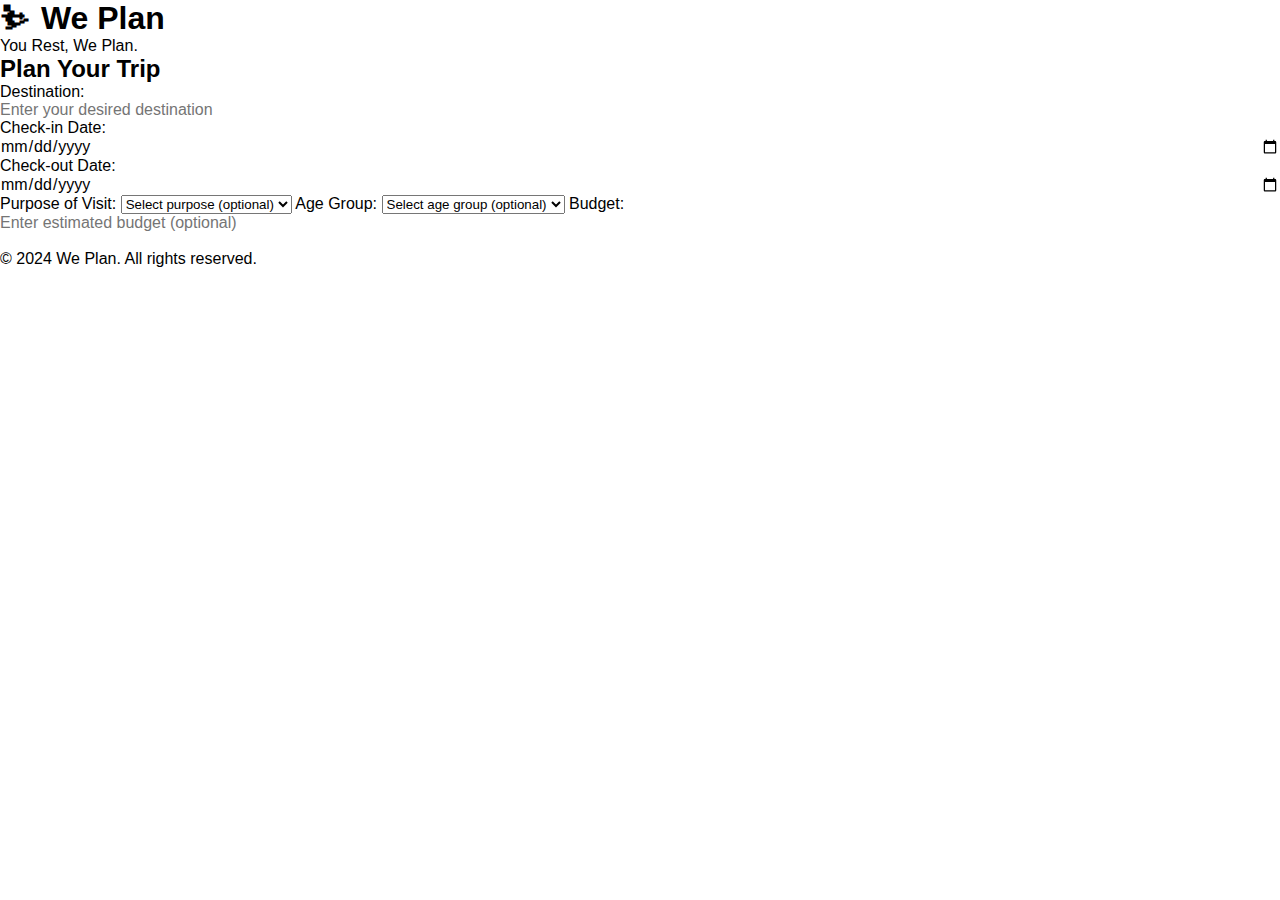
<file: data.html>
<!DOCTYPE html>
<html lang="en">
<head>
    <meta charset="UTF-8">
    <meta name="viewport" content="width=device-width, initial-scale=1.0">
    <title>We Plan - We Plan you rest</title>
    <link rel="stylesheet" href="style.css">
    <script src="https://code.jquery.com/jquery-3.6.0.min.js"></script>
    <script src="script.js"></script>
</head>
<body>
    <header>
        <h1> &#9975 We Plan</h1>
        <p>You Rest, We Plan. </p>
    </header>
    <main>
        <div class="form-container">
            <h2>Plan Your Trip</h2>
            <form id="tour-planner-form">
                <label for="destination">Destination:</label>
                <input type="text" id="destination" name="destination" list="destinations" placeholder="Enter your desired destination" autocomplete="off" required>
                <datalist id="destinations">
                </datalist>
                <label for="check-in">Check-in Date:</label>
                <input type="date" id="check-in" name="check-in" required>
                <label for="check-out">Check-out Date:</label>
                <input type="date" id="check-out" name="check-out" required>
                <label for="purpose">Purpose of Visit:</label>
                <select id="purpose" name="purpose">
                    <option value="">Select purpose (optional)</option>
                    <option value="adventure">Adventure</option>
                    <option value="relaxation">Relaxation</option>
                    <option value="culture">Cultural Immersion</option>
                    <option value="family">Family Fun</option>
                    <option value="romance">Romance</option>
                    <option value="other">Other</option>
                </select>
                <label for="age-group">Age Group:</label>
                <select id="age-group" name="age-group">
                    <option value="">Select age group (optional)</option>
                    <option value="0-12">0-12 years</option>
                    <option value="13-18">13-18 years</option>
                    <option value="19-30">19-30 years</option>
                    <option value="31-50">31-50 years</option>
                    <option value="50+">50+ years</option>
                </select>
                <label for="budget">Budget:</label>
                <input type="number" id="budget" name="budget" min="0" placeholder="Enter estimated budget (optional)">
                <button type="submit"><a href="ks1.html" style="text-decoration: none; color: white;">Plan My Trip!</a> </button>
            </form>
            <div id="loading-message" style="display: none;">
                <p>Searching for the perfect itinerary...</p>
            </div>
            <div id="results-container" style="display: none;"></div>
        </div>
    </main>
    <footer>
        <p>&copy; 2024 We Plan. All rights reserved.</p>
    </footer>
</body>
</html>
</file>
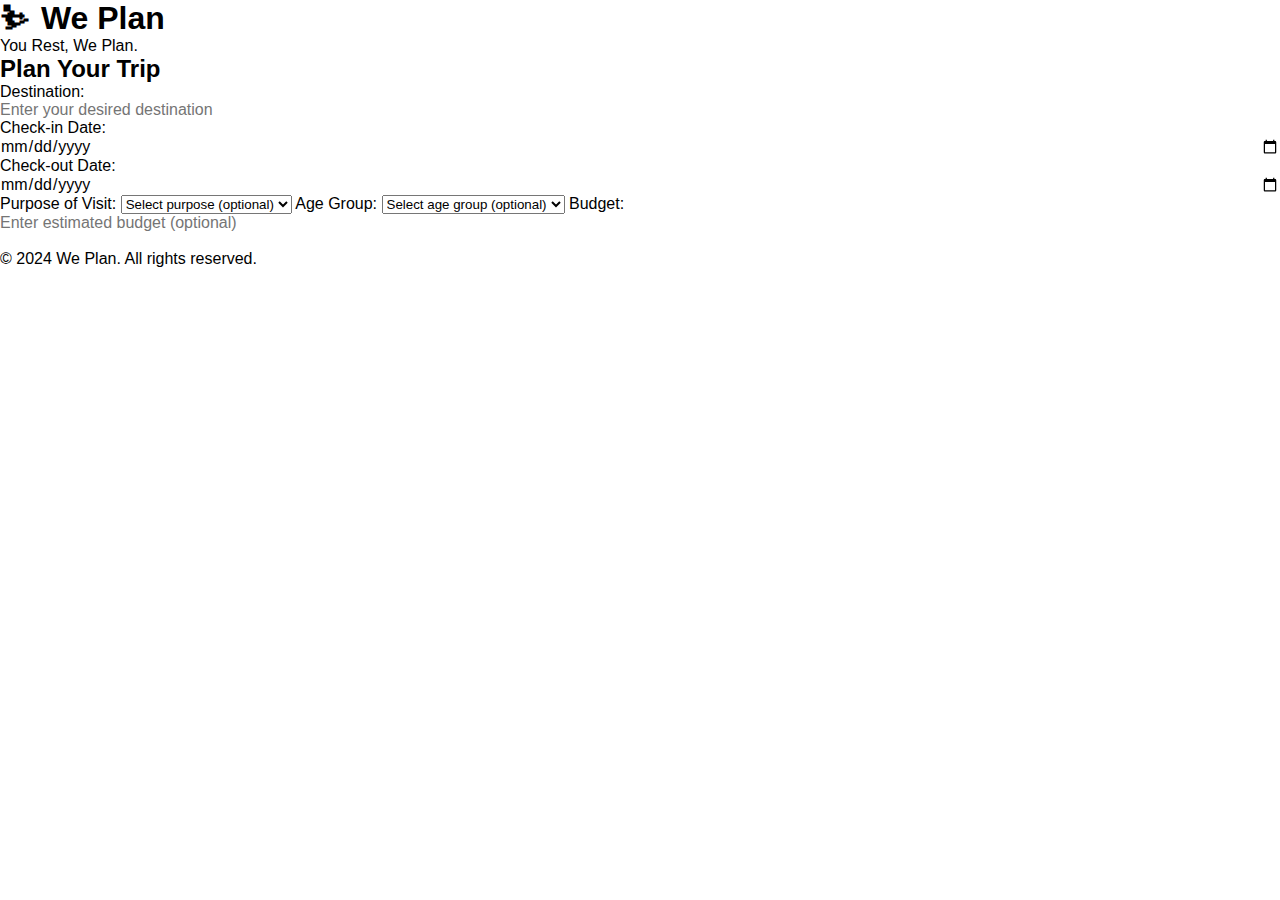
<file: data2.html>
<!DOCTYPE html>
<html lang="en">
<head>
    <meta charset="UTF-8">
    <meta name="viewport" content="width=device-width, initial-scale=1.0">
    <title>We Plan - We Plan you rest</title>
    <link rel="stylesheet" href="style.css">
    <script src="https://code.jquery.com/jquery-3.6.0.min.js"></script>
    <script src="script.js"></script>
</head>
<body>
    <header>
        <h1> &#9975 We Plan</h1>
        <p>You Rest, We Plan. </p>
    </header>
    <main>
        <div class="form-container">
            <h2>Plan Your Trip</h2>
            <form id="tour-planner-form">
                <label for="destination">Destination:</label>
                <input type="text" id="destination" name="destination" list="destinations" placeholder="Enter your desired destination" autocomplete="off" required>
                <datalist id="destinations">
                </datalist>
                <label for="check-in">Check-in Date:</label>
                <input type="date" id="check-in" name="check-in" required>
                <label for="check-out">Check-out Date:</label>
                <input type="date" id="check-out" name="check-out" required>
                <label for="purpose">Purpose of Visit:</label>
                <select id="purpose" name="purpose">
                    <option value="">Select purpose (optional)</option>
                    <option value="adventure">Adventure</option>
                    <option value="relaxation">Relaxation</option>
                    <option value="culture">Cultural Immersion</option>
                    <option value="family">Family Fun</option>
                    <option value="romance">Romance</option>
                    <option value="other">Other</option>
                </select>
                <label for="age-group">Age Group:</label>
                <select id="age-group" name="age-group">
                    <option value="">Select age group (optional)</option>
                    <option value="0-12">0-12 years</option>
                    <option value="13-18">13-18 years</option>
                    <option value="19-30">19-30 years</option>
                    <option value="31-50">31-50 years</option>
                    <option value="50+">50+ years</option>
                </select>
                <label for="budget">Budget:</label>
                <input type="number" id="budget" name="budget" min="0" placeholder="Enter estimated budget (optional)">
                <button type="submit"><a href="ks3.html" style="text-decoration: none; color: white;">Plan My Trip!</a> </button>
            </form>
            <div id="loading-message" style="display: none;">
                <p>Searching for the perfect itinerary...</p>
            </div>
            <div id="results-container" style="display: none;"></div>
        </div>
    </main>
    <footer>
        <p>&copy; 2024 We Plan. All rights reserved.</p>
    </footer>
</body>
</html>
</file>
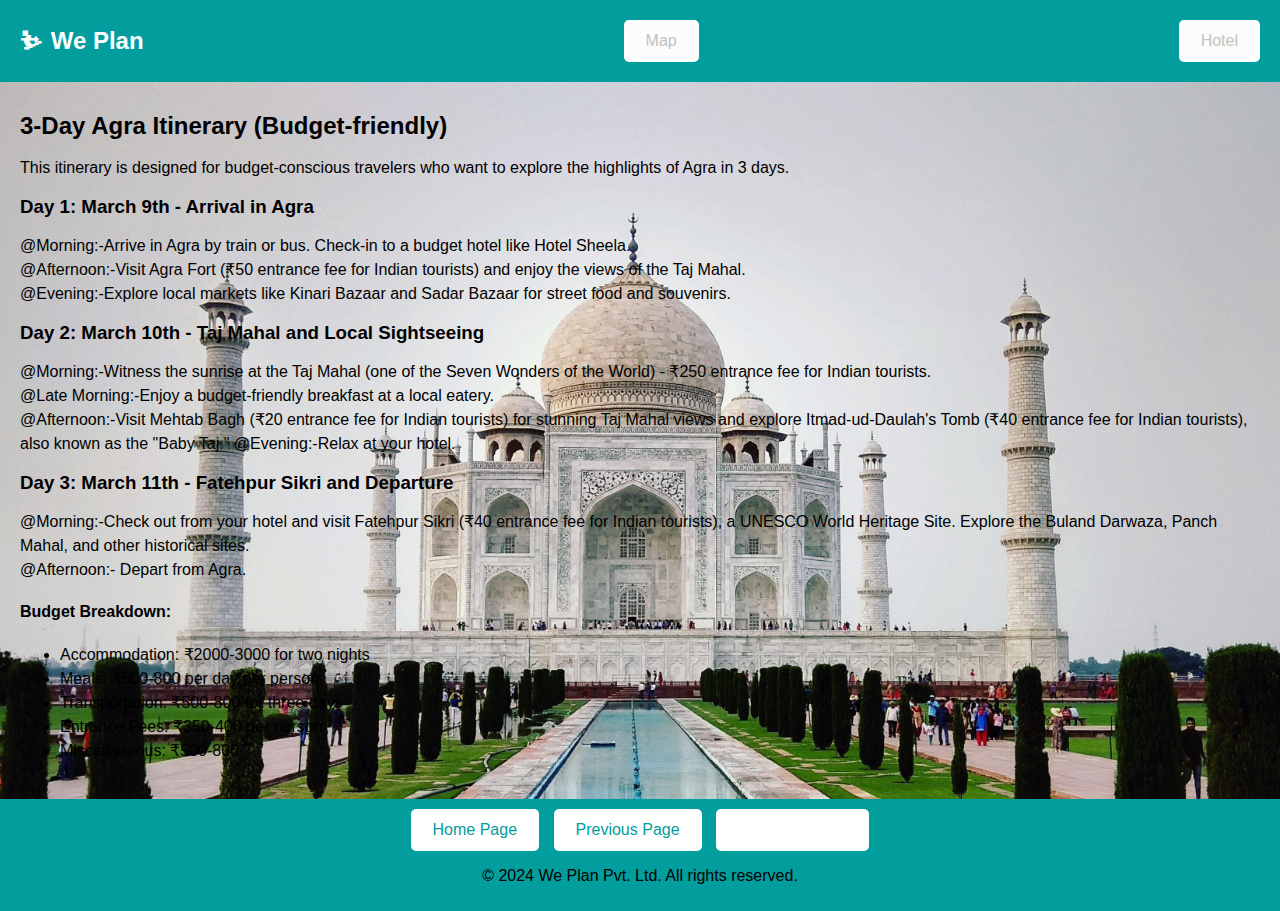
<file: ks1.html>
<!DOCTYPE html>
<html lang="en">
<head>
  <meta charset="UTF-8">
  <meta name="viewport" content="width=device-width, initial-scale=1.0">
  <title>3-Day Agra Itinerary</title>
  <link rel="stylesheet" href="agrapage.css">
</head>
<body>
  <header>
    <h1> &#9975 We Plan</h1>
    <button> <a href="https://maps.app.goo.gl/ymU7CKfPtandWhLM7" style="text-decoration: none; color:  hwb(180 98% 31%);">Map</a></button>
    <button> <a href="https://www.google.com/maps/search/Hotels/@27.1840028,77.9904697,14z/data=!3m1!4b1?entry=ttu" style="text-decoration: none; color: hwb(180 98% 31%);" >Hotel</a></button>
  </header>

  <main>
    <h2>3-Day Agra Itinerary (Budget-friendly)</h2>
    <p>This itinerary is designed for budget-conscious travelers who want to explore the highlights of Agra in 3 days.</p>

    <h3>Day 1: March 9th - Arrival in Agra</h3>
    <p>
      @Morning:-Arrive in Agra by train or bus. Check-in to a budget hotel like Hotel Sheela.
      <br>@Afternoon:-Visit Agra Fort (₹50 entrance fee for Indian tourists) and enjoy the views of the Taj Mahal.
      <br>@Evening:-Explore local markets like Kinari Bazaar and Sadar Bazaar for street food and souvenirs.
    </p>

    <h3>Day 2: March 10th - Taj Mahal and Local Sightseeing</h3>
    <p>
      @Morning:-Witness the sunrise at the Taj Mahal (one of the Seven Wonders of the World) - ₹250 entrance fee for Indian tourists. <br>
      @Late Morning:-Enjoy a budget-friendly breakfast at a local eatery. <br>
      @Afternoon:-Visit Mehtab Bagh (₹20 entrance fee for Indian tourists) for stunning Taj Mahal views and explore Itmad-ud-Daulah's Tomb (₹40 entrance fee for Indian tourists), also known as the "Baby Taj."
      @Evening:-Relax at your hotel.
    </p>

    <h3>Day 3: March 11th - Fatehpur Sikri and Departure</h3>
    <p>
      @Morning:-Check out from your hotel and visit Fatehpur Sikri (₹40 entrance fee for Indian tourists), a UNESCO World Heritage Site. Explore the Buland Darwaza, Panch Mahal, and other historical sites.
     <br> @Afternoon:- Depart from Agra.
    </p>

    <h4>Budget Breakdown:</h4>
    <ul>
      <li>Accommodation: ₹2000-3000 for two nights</li>
      <li>Meals: ₹500-800 per day per person</li>
      <li>Transportation: ₹500-800 for three days</li>
      <li>Entrance Fees: ₹350-400 per person</li>
      <li>Miscellaneous: ₹500-800</li>
    </ul>
  </main>

  <footer>
    <button>Home Page</button>
    <button>Previous Page</button>
    <button><a href="data2.html" style="text-decoration: none; color: white;">Next Response</a></button>
    <br>
    <p style="text-align: center;">&copy; 2024 We Plan Pvt. Ltd. All rights reserved.</p>
  </footer>
</body>
</html>
</file>
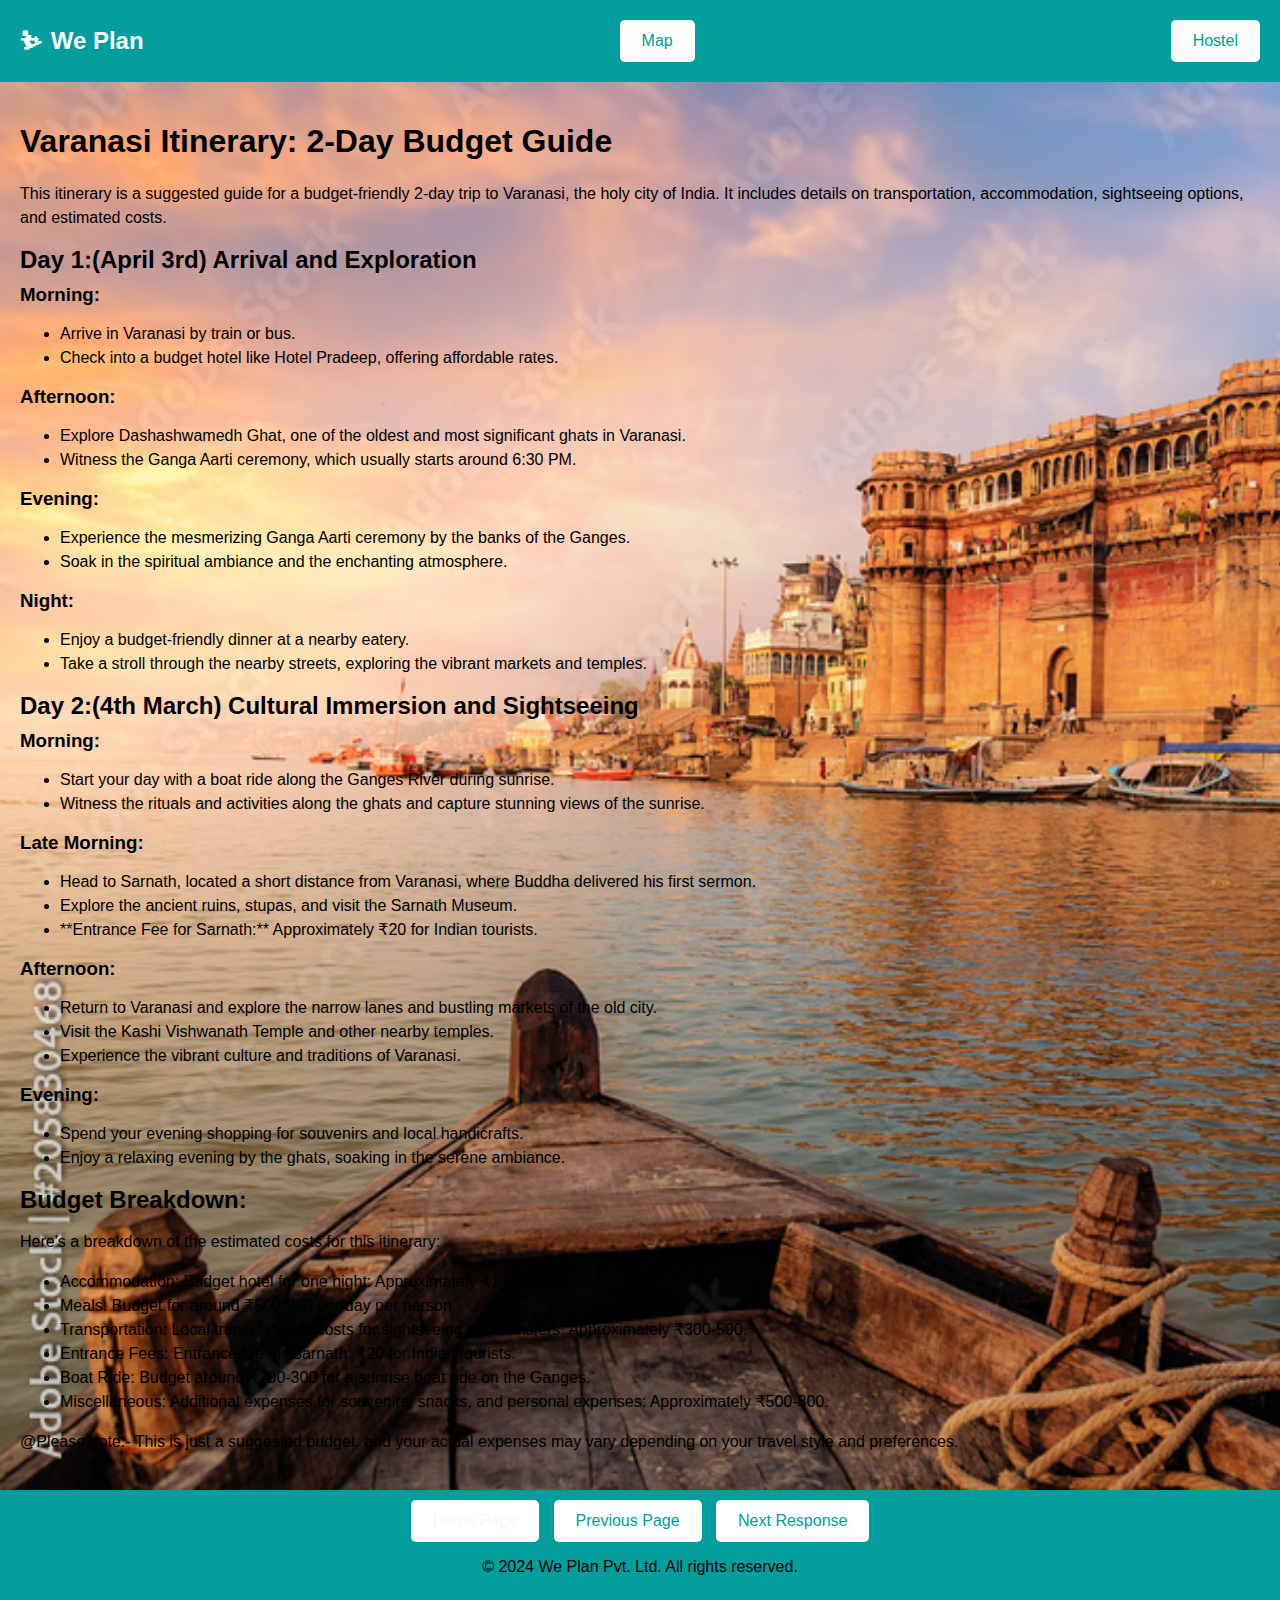
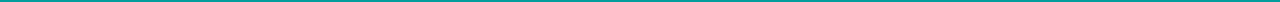
<file: ks3.html>
<!DOCTYPE html>
<html lang="en">
<head>
  <meta charset="UTF-8">
  <meta name="viewport" content="width=device-width, initial-scale=1.0">
  <title>2-Day varanasi Itinerary</title>
  <link rel="stylesheet" href="varanasi.css">
</head>
<body>
  <header>
    <h1> &#9975 We Plan</h1>
    <button>Map</button>
    <button>Hostel</button>
  </header>
  <main>

  <h1>Varanasi Itinerary: 2-Day Budget Guide</h1>

<p>This itinerary is a suggested guide for a budget-friendly 2-day trip to Varanasi, the holy city of India. It includes details on transportation, accommodation, sightseeing options, and estimated costs.</p>

<h2>Day 1:(April 3rd) Arrival and Exploration</h2>

<h3>Morning:</h3>
<ul>
  <li>Arrive in Varanasi by train or bus.</li>
  <li>Check into a budget hotel like Hotel Pradeep, offering affordable rates.</li>
</ul>

<h3>Afternoon:</h3>
<ul>
  <li>Explore Dashashwamedh Ghat, one of the oldest and most significant ghats in Varanasi.</li>
  <li>Witness the Ganga Aarti ceremony, which usually starts around 6:30 PM.</li>
</ul>

<h3>Evening:</h3>
<ul>
  <li>Experience the mesmerizing Ganga Aarti ceremony by the banks of the Ganges.</li>
  <li>Soak in the spiritual ambiance and the enchanting atmosphere.</li>
</ul>

<h3>Night:</h3>
<ul>
  <li>Enjoy a budget-friendly dinner at a nearby eatery.</li>
  <li>Take a stroll through the nearby streets, exploring the vibrant markets and temples.</li>
</ul>

<h2>Day 2:(4th March) Cultural Immersion and Sightseeing</h2>

<h3>Morning:</h3>
<ul>
  <li>Start your day with a boat ride along the Ganges River during sunrise.</li>
  <li>Witness the rituals and activities along the ghats and capture stunning views of the sunrise.</li>
</ul>

<h3>Late Morning:</h3>
<ul>
  <li>Head to Sarnath, located a short distance from Varanasi, where Buddha delivered his first sermon.</li>
  <li>Explore the ancient ruins, stupas, and visit the Sarnath Museum.</li>
  <li>**Entrance Fee for Sarnath:** Approximately ₹20 for Indian tourists.</li>
</ul>

<h3>Afternoon:</h3>
<ul>
  <li>Return to Varanasi and explore the narrow lanes and bustling markets of the old city.</li>
  <li>Visit the Kashi Vishwanath Temple and other nearby temples.</li>
  <li>Experience the vibrant culture and traditions of Varanasi.</li>
</ul>

<h3>Evening:</h3>
<ul>
  <li>Spend your evening shopping for souvenirs and local handicrafts.</li>
  <li>Enjoy a relaxing evening by the ghats, soaking in the serene ambiance.</li>
</ul>

<h2>Budget Breakdown:</h2>

<p>Here's a breakdown of the estimated costs for this itinerary:</p>
<ul>
  <li>Accommodation: Budget hotel for one night: Approximately ₹1500-2000.</li>
  <li>Meals: Budget for around ₹500-700 per day per person.</li>
  <li>Transportation: Local transportation costs for sightseeing and transfers: Approximately ₹300-500.</li>
  <li>Entrance Fees: Entrance fee for Sarnath: ₹20 for Indian tourists.</li>
  <li>Boat Ride: Budget around ₹200-300 for a sunrise boat ride on the Ganges.</li>
  <li>Miscellaneous: Additional expenses for souvenirs, snacks, and personal expenses: Approximately ₹500-800.</li>
</ul>

<p>@Please note:- This is just a suggested budget, and your actual expenses may vary depending on your travel style and preferences.</p>

</main>
  <footer>
    <button><a href="index.html" style="text-decoration: none; color: hsl(0, 8%, 97%);">Home Page</a></button>
    <button>Previous Page</button>
    <button>Next Response</button>
    <br>
    <p style="text-align: center;">&copy; 2024 We Plan Pvt. Ltd. All rights reserved.</p>
  </footer>
</body>
</html>
</file>
<file: style.css>
/*-----------------------------------*\
  #style.css
\*-----------------------------------*/

/**
 * copyright 2024 We plan
 */





/*-----------------------------------*\
  #CUSTOM PROPERTY
\*-----------------------------------*/

:root {

  /**
   * colors
   */

  --battleship-gray: hsl(0, 0%, 53%);
  --viridian-green: hsl(180, 98%, 31%);
  --silver-chalice: hsl(0, 0%, 69%);
  --mikado-yellow: hsl(47, 98%, 50%);
  --granite-gray: hsl(0, 0%, 40%);
  --independence: hsl(219, 20%, 32%);
  --spanish-gray: hsl(0, 0%, 61%);
  --oxford-blue: hsl(222, 46%, 17%);
  --black-coral: hsl(223, 8%, 44%);
  --eerie-black: hsl(210, 11%, 15%);
  --light-gray: hsl(0, 0%, 80%);
  --white-2: hsl(0, 0%, 98%);
  --white-1: hsl(0, 0%, 100%);
  --black: hsl(0, 0%, 0%);
  --jet: hsl(0, 0%, 20%);

  /**
   * typography
   */

  --ff-abril-fatface: 'Abril Fatface', cursive;
  --ff-comforter-brush: 'Comforter Brush', cursive;
  --ff-heebo: 'Heebo', sans-serif;

  --fs-1: 3.4rem;
  --fs-2: 3.2rem;
  --fs-3: 3rem;
  --fs-4: 2.4rem;
  --fs-5: 1.8rem;
  --fs-6: 1.7rem;
  --fs-7: 1.4rem;
  --fs-8: 1.2rem;

  --fw-400: 400;
  --fw-500: 500;
  --fw-600: 600;
  --fw-700: 700;

  /**
   * border radius
   */

  --radius-6: 6px;

  /**
   * spacing
   */

  --section-padding: 40px;

  /**
   * transition
   */

  --transition-1: 0.15s ease;
  --transition-2: 0.35s ease;
  --cubic-out: cubic-bezier(0.33, 0.85, 0.56, 1.02);

}





/*-----------------------------------*\
  #RESET
\*-----------------------------------*/

*,
*::before,
*::after {
  margin: 0;
  padding: 0;
  box-sizing: border-box;
}

li { list-style: none; }

a { text-decoration: none; }

a,
img,
span,
input,
button,
ion-icon { display: block; }

input,
button {
  border: none;
  background: none;
  font: inherit;
}

button { cursor: pointer; }

input { width: 100%; }

img { height: auto; }

address { font-style: normal; }

:focus-visible { outline-offset: 5px; }

html {
  font-family: var(--ff-heebo);
  font-size: 10px;
  scroll-behavior: smooth;
}

body {
  background: var(--white-1);
  font-size: 1.6rem;
}

::-webkit-scrollbar { width: 10px; }

::-webkit-scrollbar-track { background: hsl(0, 0%, 95%); }

::-webkit-scrollbar-thumb { background: hsl(0, 0%, 80%); }

::-webkit-scrollbar-thumb:hover { background: hsl(0, 0%, 70%); }





/*-----------------------------------*\
  #REUSED STYLE
\*-----------------------------------*/

.container { padding-inline: 15px; }

.btn {
  background: var(--background, var(--white-1));
  color: var(--color, var(--viridian-green));
  font-weight: var(--fw-700);
  width: max-content;
  padding: 10px 25px;
  border: 2px solid var(--border-color, var(--white-1));
  border-radius: var(--radius-6);
}

.btn-secondary:is(:hover, :focus) {
  --background: transparent;
  --color: var(--white-1);
}

.btn-primary {
  --background: var(--viridian-green);
  --color: var(--white-1);
  --border-color: var(--viridian-green);
}

.btn-primary:is(:hover, :focus) {
  --background: transparent;
  --color: var(--viridian-green);
}

.btn-outline {
  --color: var(--oxford-blue);
  --border-color: var(--silver-chalice);
}

.btn-outline:is(:hover, :focus) {
  --color: var(--viridian-green);
  --border-color: var(--viridian-green);
}

.section { padding-block: var(--section-padding); }

.section-subtitle {
  font-family: var(--ff-comforter-brush);
  color: var(--mikado-yellow);
  font-size: var(--fs-3);
}

.w-100 { width: 100%; }

.h2 {
  color: var(--jet);
  font-size: var(--fs-3);
  font-weight: var(--fw-500);
}

.h3 {
  font-size: var(--fs-4);
  font-weight: var(--fw-400);
}

.section-title { font-family: var(--ff-abril-fatface); }

.img-cover {
  width: 100%;
  height: 100%;
  object-fit: cover;
}

.card-banner { background: var(--silver-chalice); }

:is(.popular, .blog) .section-subtitle {
  text-align: center;
  margin-bottom: 10px;
}

:is(.popular, .blog) .section-title {
  text-align: center;
  margin-bottom: 50px;
}

.popular-list,
.blog-list {
  display: grid;
  gap: 30px;
}

.popular-card,
.blog-card {
  box-shadow: 0 10px 30px hsla(0, 0%, 0%, 0.1);
  border-radius: var(--radius-6);
  overflow: hidden;
}

:is(.popular, .blog) .card-banner { position: relative; }

.card-badge {
  position: absolute;
  top: 10px;
  left: 10px;
  background: var(--mikado-yellow);
  color: var(--white-1);
  padding: 14px 10px;
  border-radius: var(--radius-6);
}

.card-badge ion-icon {
  --ionicon-stroke-width: 60px;
  font-size: 20px;
  margin-inline: auto;
}

.card-badge time { font-weight: var(--fw-700); }

:is(.popular, .blog) .card-content { padding: 30px 15px; }

.card-wrapper {
  display: flex;
  justify-content: flex-start;
  align-items: center;
  gap: 20px;
}

:is(.popular, .blog) .card-title {
  color: var(--granite-gray);
  font-size: var(--fs-5);
  margin-block: 20px;
}

:is(.popular, .blog) .card-title > a { color: inherit; }

:is(.popular, .blog) .card-title > a:is(:hover, :focus) { color: var(--viridian-green); }





/*-----------------------------------*\
  #HEADER
\*-----------------------------------*/

.header {
  background: var(--viridian-green);
  padding-block: 20px;
  height: 88px;
  overflow: hidden;
  transition: 0.25s var(--cubic-out);
}

.header.active {
  height: 425px;
  transition-duration: 0.35s;
}

.header .container {
  display: flex;
  flex-wrap: wrap;
  justify-content: space-between;
  align-items: center;
}

.logo {
  color: var(--white-1);
  font-size: var(--fs-2);
  font-weight: var(--fw-600);
}

.nav-toggle-btn.active .open,
.nav-toggle-btn .close { display: none; }

.nav-toggle-btn .open,
.nav-toggle-btn.active .close { display: block; }

.nav-toggle-btn ion-icon {
  color: var(--white-1);
  font-size: 35px;
  --ionicon-stroke-width: 40px;
}

.navbar {
  width: 100%;
  padding: 20px 10px;
  opacity: 0;
  visibility: hidden;
  transition: var(--transition-1);
}

.header.active .navbar {
  opacity: 1;
  visibility: visible;
}

.navbar-list { margin-bottom: 15px; }

.navbar-link {
  color: var(--white-1);
  font-size: var(--fs-5);
  font-weight: var(--fw-500);
  padding-block: 10px 0;
  border-bottom: 2px solid transparent;
  width: max-content;
}

.navbar-link:is(:hover, :focus) { border-color: var(--white-1); }





/*-----------------------------------*\
  #HERO
\*-----------------------------------*/

.shape { display: none; }

.hero {
  background-repeat: no-repeat, no-repeat;
  background-position: bottom left, top right;
}

.hero-content { margin-bottom: 50px; }

.hero .section-subtitle { margin-bottom: 15px; }

.hero-title {
  color: var(--oxford-blue);
  font-size: var(--fs-1);
  font-family: var(--ff-abril-fatface);
  font-weight: var(--fw-500);
  line-height: 1.2;
  max-width: 11ch;
  margin-bottom: 15px;
}

.hero-text {
  color: var(--black-coral);
  font-size: var(--fs-7);
  line-height: 1.7;
  margin-bottom: 15px;
}

.btn-group {
  display: flex;
  flex-wrap: wrap;
  gap: 15px;
}





/*-----------------------------------*\
  #DESTINATION
\*-----------------------------------*/

.destination .section-subtitle {
  text-align: center;
  margin-bottom: 15px;
}

.destination .section-title {
  text-align: center;
  margin-bottom: 60px;
}

.destination-list {
  display: flex;
  flex-wrap: wrap;
  gap: 30px;
}

.destination-card {
  position: relative;
  border-radius: var(--radius-6);
  overflow: hidden;
}

.destination-card::after {
  content: "";
  position: absolute;
  inset: 0;
  background: linear-gradient(hsla(222, 46%, 17%, 0), hsla(222, 46%, 17%, 0.7));
}

.destination-card img { transition: var(--transition-2); }

.destination-card:is(:hover, :focus) img { transform: scale(1.1); }

.destination-card .card-content {
  position: absolute;
  bottom: 0;
  left: 0;
  width: 100%;
  padding: 30px;
  z-index: 1;
}

.destination-card .card-subtitle {
  color: var(--mikado-yellow);
  font-family: var(--ff-comforter-brush);
  font-size: var(--fs-5);
}

.destination-card .card-title {
  color: var(--white-1);
  font-family: var(--ff-abril-fatface);
}





/*-----------------------------------*\
  #POPULAR
\*-----------------------------------*/

.popular-card :is(.card-price, .card-rating) {
  color: var(--white-1);
  font-size: var(--fs-8);
  padding: 5px 8px;
  border-radius: var(--radius-6);
}

.popular-card .card-price { background: var(--viridian-green); }

.popular-card .card-rating {
  background: var(--mikado-yellow);
  display: flex;
  align-items: center;
  gap: 2px;
}

.popular-card .card-rating ion-icon { font-size: 17px; }

.popular-card .card-rating data { margin-left: 4px; }

.popular-card .card-location { color: var(--spanish-gray); }





/*-----------------------------------*\
  #ABOUT
\*-----------------------------------*/

.about-content { margin-bottom: 50px; }

.about .section-subtitle { margin-bottom: 10px; }

.about .section-title { margin-bottom: 20px; }

.about-text,
.about-item-text {
  color: var(--battleship-gray);
  font-size: var(--fs-6);
  line-height: 1.7;
}

.about-text { margin-bottom: 30px; }

.about-list {
  display: grid;
  gap: 20px;
  margin-bottom: 40px;
}

.about-item {
  display: flex;
  align-items: flex-start;
  gap: 15px;
}

.about-item-icon {
  background: var(--viridian-green);
  color: var(--white-1);
  font-size: 26px;
  padding: 16px;
  border-radius: 50%;
  margin-top: 5px;
}

.about-item-title {
  color: var(--granite-gray);
  font-weight: var(--fw-600);
  margin-bottom: 5px;
}





/*-----------------------------------*\
  #BLOG
\*-----------------------------------*/

.blog { padding-bottom: 100px; }

.blog-card .author-wrapper {
  display: flex;
  align-items: center;
  gap: 15px;
}

.blog-card .card-wrapper {
  color: var(--spanish-gray);
  font-size: var(--fs-8);
  justify-content: space-between;
}

.author-name {
  color: var(--granite-gray);
  font-weight: var(--fw-500);
}

.btn-link {
  color: var(--viridian-green);
  font-weight: var(--fw-700);
  display: flex;
  justify-content: flex-end;
  align-items: center;
  gap: 5px;
}

.btn-link ion-icon { font-size: 20px; }

.btn-link:is(:hover, :focus) { color: var(--oxford-blue); }





/*-----------------------------------*\
  #FOOTER
\*-----------------------------------*/

.footer {
  background-color: var(--oxford-blue);
  background-repeat: no-repeat;
  background-size: cover;
  background-position: center;
  color: var(--light-gray);
  padding-block: 60px;
}

.footer a:not(.logo) { color: inherit; }

.footer-top {
  display: grid;
  gap: 30px;
  margin-bottom: 40px;
}

.footer-list-title {
  color: var(--white-1);
  font-size: var(--fs-4);
  font-weight: var(--fw-600);
  margin-bottom: 15px;
}

.footer-link {
  font-size: var(--fs-7);
  padding-block: 5px;
}

.footer .footer-link:is(:hover, :focus) { color: var(--white-1); }

.newsletter-text {
  font-size: var(--fs-7);
  margin-bottom: 30px;
  line-height: 1.7;
}

.newsletter-form { position: relative; }

.newsletter-input {
  background: var(--white-1);
  border-radius: var(--radius-6);
  padding: 24px;
  color: var(--eerie-black);
}

.newsletter-input:focus {
  outline: none;
  box-shadow: 0 0 0 5px hsla(216, 98%, 52%, 0.25);
}

.newsletter-form .btn-primary {
  position: absolute;
  top: 0;
  right: 0;
  bottom: 0;
}

.newsletter-form .btn-primary:is(:hover, :focus) {
  --background: var(--viridian-green);
  --color: var(--white-1);
}

.footer-bottom .logo {
  text-align: center;
  margin-bottom: 20px;
}

.copyright {
  text-align: center;
  margin-bottom: 20px;
  font-size: var(--fs-7);
}

.copyright-link {
  display: inline-block;
  text-decoration: underline;
}

.copyright-link:is(:hover, :focus) { text-decoration: none; }

.social-list {
  display: flex;
  justify-content: center;
  align-items: center;
  gap: 10px;
}

.social-link {
  font-size: 17px;
  background: var(--independence);
  padding: 10px;
  border-radius: 50%;
}

.social-link:is(:hover, :focus) { background: var(--viridian-green); }





/*-----------------------------------*\
  #GO TO TOP
\*-----------------------------------*/

.go-top {
  position: fixed;
  bottom: 0;
  right: 15px;
  background: var(--viridian-green);
  color: var(--white-1);
  font-size: 20px;
  padding: 10px;
  border-radius: var(--radius-6);
  visibility: hidden;
  opacity: 0;
  transition: var(--transition-1);
}

.go-top.active {
  visibility: visible;
  opacity: 1;
  transform: translateY(-15px);
}

.go-top:is(:hover, :focus) { transform: translateY(-25px); }





/*-----------------------------------*\
  #RESPONSIVE
\*-----------------------------------*/

/**
 * responsive for larger than 575px screen 
 */

@media (min-width: 575px) {

  /**
   * CUSTOM PROPERTY
   */

  :root {

    /**
     * typography
     */

    --fs-1: 5rem;
    --fs-3: 4rem;
    --fs-8: 1.4rem;

  }



  /**
   * HERO
   */

  .hero-text { --fs-7: 1.8rem; }



  /**
   * FOOTER
   */

  .footer-top { grid-template-columns: 1fr 1fr; }

}





/**
 * responsive for larger than 768px screen 
 */

@media (min-width: 768px) {

  /**
   * REUSED STYLE
   */

  .container {
    max-width: 750px;
    margin-inline: auto;
  }

  .popular-list,
  .blog-list { grid-template-columns: 1fr 1fr; }



  /**
   * HERO
   */

  .hero {
    min-height: 550px;
    display: grid;
    place-items: center;
  }

  .hero .container {
    display: flex;
    align-items: center;
    gap: 40px;
  }

  

  /**
   * DESTINATION
   */

  .destination-list > li { width: calc(33.33% - 20px); }

  .destination-list .w-50 { width: calc(50% - 20px); }



  /**
   * FOOTER
   */

  .footer { --fs-7: 1.6rem; }

  .footer-bottom {
    display: flex;
    align-items: center;
    justify-content: space-between;
  }

  .footer-bottom .logo,
  .copyright { margin-bottom: 0; }

}





/**
 * responsive for larger than 992px screen 
 */

@media (min-width: 992px) {

  /**
   * CUSTOM PROPERTY
   */

  :root {

    /**
     * typography
     */

    --fs-2: 3.5rem;
    --fs-3: 4.4rem;

    /**
     * spacing
     */

    --section-padding: 60px;

  }



  /**
   * REUSED STYLE
   */

  .container { max-width: 980px; }

  .popular-list,
  .blog-list { grid-template-columns: repeat(3, 1fr); }



  /**
   * HEADER
   */

  .nav-toggle-btn { display: none; }

  .header,
  .header.active { height: unset; }

  .navbar {
    all: unset;
    display: flex;
    align-items: center;
    flex-grow: 1;
  }

  .navbar-list {
    margin-bottom: 0;
    margin-inline: auto;
    display: flex;
    align-items: center;
    gap: 30px;
  }

  .navbar-link {
    font-weight: var(--fw-700);
    margin-bottom: 8px;
  }



  /**
   * HERO
   */

  .hero {
    position: relative;
    min-height: 680px;
  }

  .hero-title,
  .hero-text { margin-bottom: 35px; }

  .shape {
    display: block;
    position: absolute;
    animation: rotate 8s linear infinite;
  }

  .shape-1 {
    top: 60px;
    left: 47%;
  }

  .shape-2 {
    top: 20%;
    right: 50px;
    animation-delay: 0.25s;
  }

  .shape-3 {
    left: 40%;
    bottom: 20%;
    animation-delay: 0.5s;
  }

  @keyframes rotate {
    0% { transform: rotate(0); }
    100% { transform: rotate(1turn); }
  }



  /**
   * DESTINATION
   */

  .destination {
    --fs-4: 3.2rem;
    --fs-5: 2.6rem;
  }



  /**
   * ABOUT
   */

  .about .container {
    display: grid;
    grid-template-columns: 0.8fr 1fr;
    align-items: center;
    gap: 30px;
  }

  .about-content { margin-bottom: 0; }



  /**
   * FOOTER
   */

  .footer-top { grid-template-columns: 1fr 1fr 1fr 2fr; }

}





/**
 * responsive for larger than 1200px screen 
 */

@media (min-width: 1200px) {

  /**
   * CUSTOM PROPERTY
   */

  :root {

    /**
     * typography
     */

    --fs-1: 6rem;

  }



  /**
   * REUSED STYLE
   */

  .container { max-width: 1150px; }

  :is(.popular, .blog) .card-content { padding: 30px; }



  /**
   * HEADER
   */

  .navbar-list { gap: 50px; }



  /**
   * ABOUT
   */

  .about .container { grid-template-columns: 0.7fr 1fr; }

}
</file>
<file: agrapage.css>
body {
    font-family: Arial, sans-serif;
    margin: 0;
    padding: 0;
  }
  
  header {
    background-color: hsl(180, 98%, 31%);
    padding: 20px;
    display: flex;
    justify-content: space-between;
    align-items: center;
    color: white;
  }
  
  header h1 {
    font-size: 24px;
    margin: 0;
  }
  
  header button {
    background-color: rgb(251, 252, 251); /* Green */
    border-radius: 5px;
    border: 2px solid white;
    color: hsl(180, 98%, 31%);
    padding: 10px 20px;
    text-align: center;
    text-decoration: none;
    display: inline-block;
    font-size: 16px;
    cursor: pointer;
  }
  
  header button:hover {
    background-color: hsl(180, 98%, 31%); 
    color: white;
    border-color: #f0f0f0;
    
  }
  
  main {
    background-image: url("pexels-roney-john-602607.jpg");
    background-size:cover ;
    padding: 20px;
    animation: agra 20s ease-in-out infinite;
    animation: agra1 10s linear  ;
  }
  
  main h2, main h3 {
    margin: 10px 0;
  }
  
  main p, main ul {
    line-height: 1.5;
  }
  
  footer {
    background-color: hsl(180, 98%, 31%);
    padding: 10px;
    text-align: center;
  }
  
  footer button {
    margin: 0 5px;
    background-color:white;
    border: 2px white solid;
    border-radius: 5px;
    color: hsl(180, 98%, 31%);
    padding: 10px 20px;
    text-align: center;
    text-decoration: none;
    display: inline-block;
    font-size: 16px;
    cursor: pointer;
  }
  
  footer button:hover {
    background-color: #007bff;
    color: white;
  }
  @keyframes agra{
    0%{
        background-image: url("pexels-roney-john-602607.jpg");
    }
    55%{
        background-image:url("wp5328012-taj-mahal-hd-desktop-wallpapers.jpg") ;
    } 
  }
  @keyframes agra1{
    0%{
        color: white;
    }
    100%{
        color: black;
    }

  }
</file>
<file: varanasi.css>
body {
    font-family: Arial, sans-serif;
    margin: 0;
    padding: 0;
  }
  
  header {
    background-color: hsl(180, 98%, 31%);
    padding: 20px;
    display: flex;
    justify-content: space-between;
    align-items: center;
    color: white;
  }
  
  header h1 {
    font-size: 24px;
    margin: 0;
  }
  
  header button {
    background-color: rgb(251, 252, 251); /* Green */
    border-radius: 5px;
    border: 2px solid white;
    color: hsl(180, 98%, 31%);
    padding: 10px 20px;
    text-align: center;
    text-decoration: none;
    display: inline-block;
    font-size: 16px;
    cursor: pointer;
  }
  
  header button:hover {
    background-color: hsl(180, 98%, 31%); 
    color: white;
    border-color: #f0f0f0;
    
  }footer {
    background-color: hsl(180, 98%, 31%);
    padding: 10px;
    text-align: center;
  }
  
  footer button {
    margin: 0 5px;
    background-color:white;
    border: 2px white solid;
    border-radius: 5px;
    color: hsl(180, 98%, 31%);
    padding: 10px 20px;
    text-align: center;
    text-decoration: none;
    display: inline-block;
    font-size: 16px;
    cursor: pointer;
  }
  main {
    background-image: url("AdobeStock_205830468_Preview.jpeg");
    background-size:cover ;
    padding: 20px;
    animation: varanasi 20s ease-in-out infinite;
    animation: agra1 10s linear  ;
  }
  
  main h2, main h3 {
    margin: 10px 0;
  }
  
  main p, main ul {
    line-height: 1.5;
  }
  footer button:hover {
    background-color: #007bff;
    color: white;
  }
</file>
